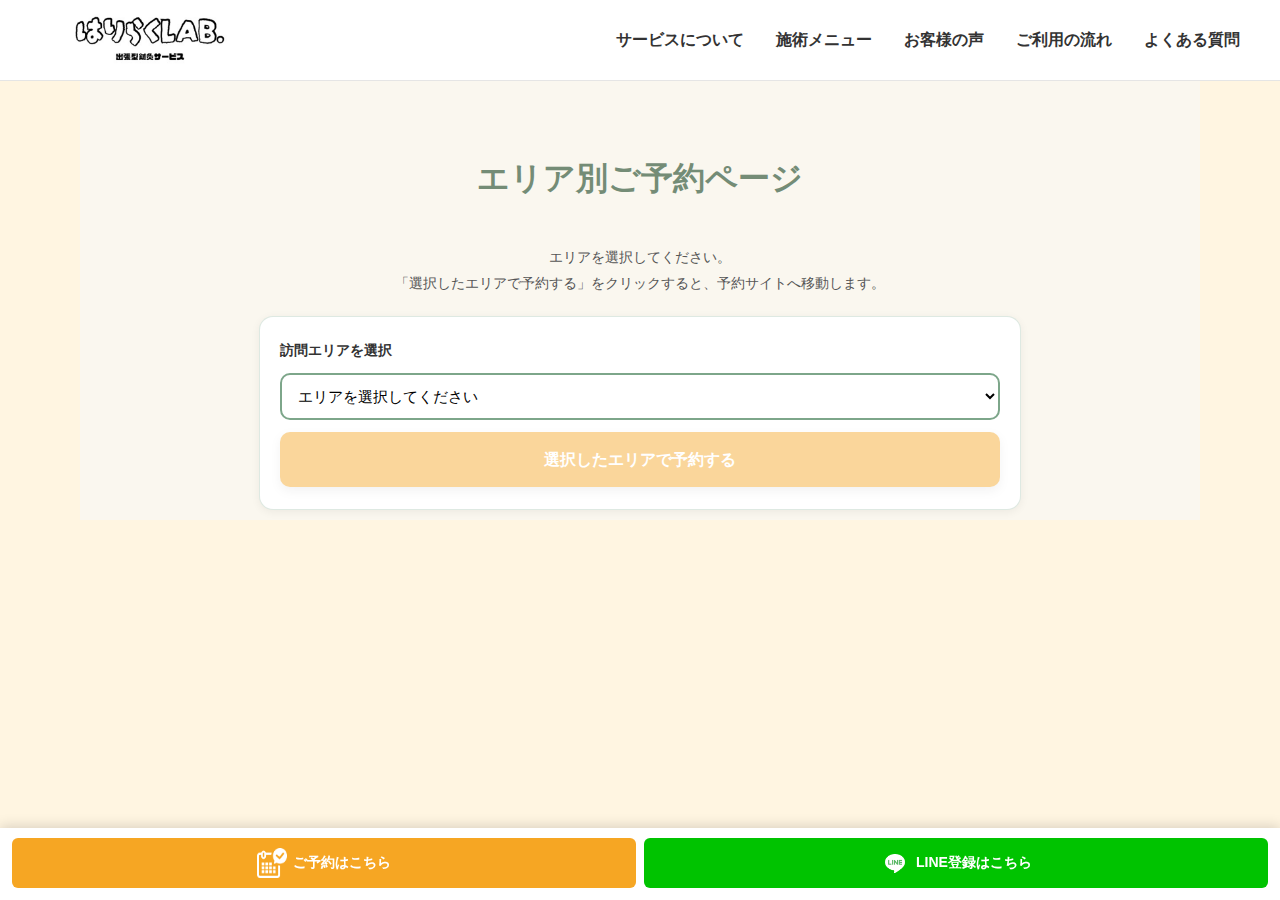
<file: reserve.html>
<!DOCTYPE html>
<html lang="ja">
    <head>
        <meta charset="UTF-8">
        <meta name="viewport" content="width=device-width, initial-scale=1.0">
      
        <!-- ===============================
              ▼ 基本SEO
        =============================== -->
        <title>はりらくLAB｜エリア別予約ページ</title>
      
        <meta name="description" content="はりらくLABは、国家資格者による訪問鍼灸サービス。自宅で受けられる肩こり・腰痛・産後ケア・美容鍼まで幅広く対応。忙しい方や子育て中の方にも安心してご利用いただけます。">
      
        <meta name="keywords" content="訪問鍼灸, 出張鍼灸, 鍼灸 東京, 美容鍼, 産後ケア, マッサージ, 肩こり, 腰痛, 武蔵小山">
        <!-- canonical（サブディレクトリ用） -->
        <link rel="canonical" href="https://anduks.com/hariraku/">
        <!-- ===============================
              ▼ OGP（SNS共有対策）
        =============================== -->
        <meta property="og:title" content="はりらくLAB｜エリア別予約ページ">
        <meta property="og:description" content="国家資格者による訪問鍼灸サービス。肩こり・腰痛・産後ケア・美容鍼など、自宅でプロの施術が受けられます。">
        <meta property="og:type" content="website">
        <meta property="og:url" content="https://anduks.com/hariraku/"> 
        <meta property="og:image" content="./image/ogp.jpg"> 
        <meta property="og:site_name" content="はりらくLAB">
      
        <!-- ===============================
              ▼ Twitter Card
        =============================== -->
        <meta name="twitter:card" content="summary_large_image">
        <meta name="twitter:title" content="はりらくLAB｜エリア別予約ページ">
        <meta name="twitter:description" content="国家資格者による訪問鍼灸サービス。自宅で受けられる鍼灸・マッサージ・産後ケア・美容鍼。">
        <meta name="twitter:image" content="./image/ogp.jpg">
      
        <!-- ===============================
              ▼ Favicon周り
        =============================== -->
        <link rel="icon" href="./image/hariraku_favi-con.png" type="image/png">
      
        <!-- ===============================
              ▼ CSS
        =============================== -->
        <link rel="stylesheet" href="./css/style.css">
        <script type="application/ld+json">
          {
            "@context": "https://schema.org",
            "@type": "MedicalBusiness",
            "name": "はりらくLAB",
            "image": "https://anduks.com/hariraku/image/ogp.jpg",
            "@id": "https://anduks.com/hariraku/",
            "url": "https://anduks.com/hariraku/",
            "telephone": "080-7638-9572",
            "description": "国家資格者による訪問鍼灸サービス。肩こり・腰痛・産後ケア・美容鍼など、自宅でプロの施術が受けられます。",
            "address": {
              "@type": "PostalAddress",
              "streetAddress": "阿佐谷北5-45-15",
              "addressLocality": "杉並区",
              "addressRegion": "東京都",
              "postalCode": "166-0001",
              "addressCountry": "JP"
            },
            "geo": {
              "@type": "GeoCoordinates",
              "latitude": "35.707080", 
              "longitude": "139.635430"
            },
            "areaServed": "東京都・品川区・目黒区・世田谷区・大田区（周辺エリア応相談）",
            "sameAs": [
              "https://line.me/R/ti/p/@549bhpoc"
            ]
          }
          </script>
          <!-- Google tag (gtag.js) -->
          <script async src="https://www.googletagmanager.com/gtag/js?id=AW-17775979243"></script>
          <script> window.dataLayer = window.dataLayer || []; function gtag(){dataLayer.push(arguments);} gtag('js', new Date()); gtag('config', 'AW-17775979243'); </script>
          <!-- Event snippet for LINEクリック conversion page In your html page, add the snippet and call gtag_report_conversion when someone clicks on the chosen link or button. -->
          <script> function gtag_report_conversion(url) { var callback = function () { if (typeof(url) != 'undefined') { window.location = url; } }; gtag('event', 'conversion', { 'send_to': 'AW-17775979243/fbQ6CIWBy88bEOvVn5xC', 'event_callback': callback }); return false; } </script>
      
      </head>
<body>

    <header class="header">
        <div class="header-inner">
            <a href="/hariraku/"><img src="./image/hariraku_logo.png" alt="はりらくLAB." class="header-logo"></a>
            <button class="menu-btn">
            <span></span>
            <span></span>
            <span></span>
            </button>
            <ul class="pc-nav">
              <li><a href="./index.html#service">サービスについて</a></li>
              <li><a href="./index.html#menu">施術メニュー</a></li>
              <li><a href="./index.html#voice">お客様の声</a></li>
              <li><a href="./index.html#flow">ご利用の流れ</a></li>
              <li><a href="./index.html#faq">よくある質問</a></li>
            </ul>
        </div>
    </header>
    
    
    <!-- スライドインメニュー -->
    <nav class="mobile-menu" id="mobileMenu">
        <div class="menu-inner">
    
        <button class="menu-close" id="menuCloseBtn">×</button>
    
        <ul class="menu-list">
            <li><a href="./index.html#service">サービスについて</a></li>
            <li><a href="./index.html#menu">施術メニュー</a></li>
            <li><a href="./index.html#voice">お客様の声</a></li>
            <li><a href="./index.html#flow">ご利用の流れ</a></li>
            <li><a href="./index.html#faq">よくある質問</a></li>
        </ul>
        </div>
    </nav>


<!-- ============================
     フローティングCTA（2ボタン）
============================ -->
    <div class="floating-cta">

        <!-- 予約ボタン -->
        <a href="https://anduks.com/hariraku/reserve.html" class="cta-button cta-reserve" onclick="try{ return gtag_report_conversion(this.href); }catch(e){ return true; }">
        <img src="./image/reservation_icon.png" alt="予約" class="cta-icon">
        <span>ご予約はこちら</span>
        </a>
    
        <!-- LINEボタン -->
        <a href="https://line.me/R/ti/p/@549bhpoc" class="cta-button cta-line" onclick="try{ return gtag_report_conversion(this.href); }catch(e){ return true; }">
        <img src="./image/LINE_icon.png" alt="LINE" class="cta-icon">
        <span>LINE登録はこちら</span>
        </a>
    
    </div>


<!-- ============================
     エリア別ご予約（リスト選択）
============================ -->
<section class="area-section" id="area">
    <h2 class="sec-title">エリア別ご予約ページ</h2>
  
    <p class="area-lead">
      エリアを選択してください。<br>
      「選択したエリアで予約する」をクリックすると、予約サイトへ移動します。
    </p>
  
    <div class="area-picker">
      <label class="area-label" for="areaSelect">訪問エリアを選択</label>
  
      <select id="areaSelect" class="area-select">
        <option value="" selected disabled>エリアを選択してください</option>
  
        <!-- ここは JS で自動生成してもいいが、まずは固定でOK -->
        <option value="https://grgpwg.b-merit.jp/v9jiyf/web/reserve1/?coupon_id=1277004&from_coupon=1">中野区</option>
        <option value="https://grgpwg.b-merit.jp/v9jiyf/web/reserve1/?coupon_id=1277005&from_coupon=1">杉並区</option>
        <option value="https://grgpwg.b-merit.jp/v9jiyf/web/reserve1/?coupon_id=1277006&from_coupon=1">世田谷区</option>
        <option value="https://grgpwg.b-merit.jp/v9jiyf/web/reserve1/?coupon_id=1281495&from_coupon=1">豊島区</option>
        <option value="https://grgpwg.b-merit.jp/v9jiyf/web/reserve1/?coupon_id=1281497&from_coupon=1">新宿区</option>
        <option value="https://grgpwg.b-merit.jp/v9jiyf/web/reserve1/?coupon_id=1281506&from_coupon=1">渋谷区</option>
        <option value="https://grgpwg.b-merit.jp/v9jiyf/web/reserve1/?coupon_id=1281508&from_coupon=1">目黒区</option>
        <option value="https://grgpwg.b-merit.jp/v9jiyf/web/reserve1/?coupon_id=1281514&from_coupon=1">大田区</option>
        <option value="https://grgpwg.b-merit.jp/v9jiyf/web/reserve1/?coupon_id=1281515&from_coupon=1">中央区</option>
        <option value="https://grgpwg.b-merit.jp/v9jiyf/web/reserve1/?coupon_id=1281517&from_coupon=1">品川区</option>
        <option value="https://grgpwg.b-merit.jp/v9jiyf/web/reserve1/?coupon_id=1281989&from_coupon=1">三鷹市</option>
        <option value="https://grgpwg.b-merit.jp/v9jiyf/web/reserve1/?coupon_id=1281992&from_coupon=1">武蔵野市</option>
      </select>
  
      <a id="areaReserveBtn" class="area-reserve-btn is-disabled" href="javascript:void(0);">
        選択したエリアで予約する
      </a>
    </div>
  </section>
  <script>
    document.addEventListener("DOMContentLoaded", () => {
      const select = document.getElementById("areaSelect");
      const btn = document.getElementById("areaReserveBtn");
  
      if (!select || !btn) return;
  
      select.addEventListener("change", () => {
        const url = select.value;
        if (!url) return;
  
        // ボタン有効化
        btn.classList.remove("is-disabled");
        btn.href = url;
  
        // gtag_report_conversion がある場合はそれで計測して遷移
        btn.onclick = function () {
          if (typeof gtag_report_conversion === "function") {
            return gtag_report_conversion(url);
          }
          return true;
        };
      });
    });
  </script>
  <script src="./script/script.js"></script>
</body>
</html>
</file>
<file: css/style.css>
body {
    margin: 0;
    font-family: "Noto Sans JP", sans-serif;
    color: #333;
    background: #FFF5E1;
    line-height: 1.7;
    overflow-x: hidden;
  }
  
  .sec-title {
    font-size: 22px;
    text-align: center;
    margin: 30px 0 20px 0;
    font-weight: bold;
    color:#748C76;
  }

  /* ============================
   ヘッダー（スマホ最適）
============================ */
.header {
    position: sticky;
    top: 0;
    left: 0;
    width: 100%;
    background: #ffffff;
    z-index: 1000;
    border-bottom: 1px solid #e5e5e5;
  }
  
  .header-inner {
    display: flex;
    align-items: center;
    justify-content: center; /* ロゴを中央 */
    height: 65px;
    padding: 0 20px;
    position: relative;
  }
  
  /* ロゴ */
  .header-logo {
    height: 50px;
    width: auto;
    display: block;
  }
  
  /* ハンバーガーメニュー */
  .menu-btn {
    position: absolute;
    right: 20px;
    top: 50%;
    transform: translateY(-50%);
    width: 30px;
    height: 24px;
    background: none;
    border: none;
    padding: 0;
    cursor: pointer;
  }
  
  .menu-btn span {
    display: block;
    width: 100%;
    height: 3px;
    background: #000;
    border-radius: 2px;
    margin-bottom: 5px;
  }
  
  .menu-btn span:last-child {
    margin-bottom: 0;
  }

  /* ▼ SPではPCナビ非表示（追加） */
.pc-nav {
  display: none;
}
  
  /* ============================
   スライドインメニュー
============================ */
.mobile-menu {
    position: fixed;
    top: 0;
    right: -100%;              /* 初期状態は画面外 */
    width: 75%;
    height: 100vh;
    background: #ffffff;
    box-shadow: -4px 0 10px rgba(0,0,0,0.15);
    transition: right 0.35s ease;
    z-index: 2000;
    padding: 20px;
  }
  
  .mobile-menu.open {
    right: 0;                 /* スライドイン */
  }
  
  /* 背景の中身（スクロール用） */
  .menu-inner {
    height: 100%;
    overflow-y: auto;
  }
  
  /* 閉じるボタン */
  .menu-close {
    font-size: 32px;
    background: none;
    border: none;
    float: right;
    cursor: pointer;
  }
  
  /* リスト */
  .menu-list {
    list-style: none;
    padding: 0;
    margin: 60px 0 40px;
  }
  
  .menu-list li {
    margin-bottom: 20px;
  }
  
  .menu-list a {
    text-decoration: none;
    color: #333;
    font-size: 18px;
  }
  
  /* CTAボタン */
  .menu-cta {
    width: 100%;
    padding: 14px 0;
    background: #3cb371;
    color: #fff;
    border: none;
    border-radius: 6px;
    font-size: 18px;
    cursor: pointer;
  }
  
/* ============================
   HERO（完全差し替え）
============================ */

/* 全体 */
.hero {
    width: 100%;
    background: #faf7ef;
  }
  
  /* 画像エリア（縦長に見せるが比率は保持） */
  .hero-img-wrap {
    width: 100%;
    height: 60vh;                  /* ←縦長にする高さ（調整可） */
    overflow: hidden;
    position: relative;
  }
  
  /* 画像の比率を絶対に崩さない中央配置 */
  .hero-img {
    height: 100%;
    width: auto;
    position: absolute;
    top: 50%;
    left: 50%;
    transform: translate(-50%, -50%);
    object-fit: cover;
    display: block;
  }
  
  /* キーテキスト（共通） */
  .key-text {
    position: absolute;
    background: #ffffff;
    padding-top: 8px;
    padding-bottom: 8px;
    font-size: 20px;
    font-weight: 600;
    line-height: 1.5;
    box-shadow: 0 3px 8px rgba(0,0,0,0.15);
    writing-mode: vertical-rl;
    text-orientation: mixed;
    letter-spacing: 10px;
  }

  /* 左側オレンジ */
  .key-orange {
    top: 20%;
    left: 8%;
    color: #DC8400;
    font-size:15px;
  }
  
  /* 右側ブラック */
  .key-black {
    top: 3%;
    left: 30%;
    color: #222;
    font-size:15px;
  }

  /* ============================
   NEXT SECTION（悩み訴求）
============================ */
.worry-section {
    background: #ffffff;
    padding: 20px 20px 0 20px;  /* 下を大きめにしてイラストに余白 */
    position: relative;
  }
  
  /* 説明テキスト */
  .worry-lead {
    text-align: center;
    color: #555;
    font-size: 14px;
    line-height: 1.8;
    margin:0 auto 28px auto;
  }

  
  /* 中央の太字メッセージ */
  .worry-box {
    background: #fff8f0;
    border: 1px dashed #d3a476;
    border-radius: 10px;
    padding: 18px 18px;
    font-size: 14px;
    line-height: 1.9;
    text-align: center;
    font-weight: 600;
    color: #333;
    margin-bottom: 40px;
  }
  
  /* 強調色 */
  .worry-box .blue {
    font-size: 15px;
    color: #540069;
  }
  
  .worry-box .red {
    font-size: 15px;
    color: #D32F2F;
  }
  
  /* 下部イラスト */
  .worry-images {
    position: relative;
    width: 100%;
    height: 50px;          /* 画像の高さに応じて調整可 */
  }
  
  .worry-img {
    position: absolute;
    width: 35%;
    bottom: 0;
  }
  
  .worry-img.left {
    left: 0;
  }
  
  .worry-img.right {
    right: 0;
  }

.care-section {
    background: #fff5e6;
    padding: 0px 20px 20px 20px;
    text-align: center;
  }
  
  /* 上の小さいオレンジ矢印 */
  /* 下三角形アニメーション */
    .care-arrow {
        font-size: 22px;
        color: #DC8400;
        margin-bottom: 20px;
        margin-top:-20px;
        animation: arrowBounce 2s ease-in-out infinite;
    }
    
    @keyframes arrowBounce {
        0%   { transform: translateY(0); }
        50%  { transform: translateY(6px); }
        100% { transform: translateY(0); }
    }
  
  
  /* タイトル（黒太字） */
  .care-title {
    font-size: 18px;
    font-weight: 700;
    margin-bottom: 12px;
    line-height: 1.6;
  }
  
  /* 小テキスト（黒） */
  .care-text-small {
    font-size: 14px;
    margin-bottom: 14px;
    color: #444;
  }
  
  /* 訪問専門ケア（オレンジ強調） */
  .care-text-orange {
    font-size: 20px;
    font-weight: 700;
    color: #DC8400;
    margin-bottom: 24px;
  }
  
  /* ロゴ */
  .care-logo-wrap {
    width: 100%;
  }
  
  .care-logo {
    width: 100%;
    max-width: 360px;
    display: block;
    margin: 0 auto;
  }
  

/* ============================
   フローティングCTA（2ボタン）
============================ */
.floating-cta {
    position: fixed;
    bottom: 0;
    left: 0;
    width: 100%;
    padding: 10px 12px;
    padding-bottom: calc(12px + env(safe-area-inset-bottom));  /* ← 必須！ */
    display: flex;
    gap: 8px;
    background: #ffffff;
    box-shadow: 0 -2px 12px rgba(0,0,0,0.15);
    z-index: 99999;    /* 最前面に */
    box-sizing: border-box;
}

  
  /* ボタン共通 */
  .cta-button {
    flex: 1;
    display: flex;
    align-items: center;
    justify-content: center;
    gap: 6px;
    padding: 10px 6px;
    color: #fff;
    border-radius: 6px;
    text-decoration: none;
    font-size: 14px;
    font-weight: 600;
  }
  
  /* 背景色 */
  .cta-reserve {
    background: #F6A623;  /* オレンジ */
  }
  
  .cta-line {
    background: #00C300;  /* LINEグリーン */
  }
  
  /* アイコン画像 */
  .cta-icon {
    width: 30px;
    height: 30px;
    display: block;
  }
  


  /* ============================
   SERVICE SECTION
============================ */
.service-section {
    padding: 40px 20px 10px 20px;
    background: #faf7ef;
  }
  
  /* 各ブロック */
  .service-block {
    margin-bottom: 20px;
  }
  
  /* 見出しBOX（アイコン＋タイトル） */
  .service-heading {
    border: 3px solid #748C76;
    border-radius: 12px;
    padding: 18px 15px;
    display: flex;
    align-items: center;
    gap: 12px;
    margin-bottom: 10px;
  }
  
  .service-icon {
    width: 50px;
    height: auto;
  }
  
  /* タイトル文字 */
  .service-title {
    font-size: 18px;
    font-weight: 700;
    color: #748C76;
  }
  
  /* メイン画像 */
  .service-photo {
    width: 100%;
    border-radius: 10px;
  }
  
  /* 説明文 */
  .service-text {
    background: #ffffff;
    border-radius: 10px;
    padding: 20px 18px;
    line-height: 1.8;
    font-size: 14px;
    color: #444;
    margin:0;
  }
  
/* ============================
   施術メニュー
============================ */
.menu-section {
    padding: 40px 20px;
    background: #fff;
  }
  
  /* カテゴリー見出し */
  .menu-category {
    background: #f3dfd3;
    padding: 10px 14px;
    font-size: 16px;
    font-weight: 700;
    border-radius: 6px;
    margin: 30px 0 16px;
    color: #6b4d3c;
  }
  
  .menu-category.female {
    background: #e9d8d0;
  }
  
  /* カード */
  .menu-card {
    background: #fff;
    border-radius: 10px;
    padding: 18px 16px;
    margin-bottom: 24px;
    box-shadow: 0 2px 10px rgba(0,0,0,0.06);
  }
  
  /* コース名 */
  .menu-name {
    font-size: 16px;
    font-weight: 700;
    line-height: 1.6;
    margin-bottom: 6px;
  }
  
  /* 説明文 */
  .menu-desc {
    font-size: 14px;
    color: #555;
    line-height: 1.8;
    margin-bottom: 12px;
  }
  
  /* 時間・料金 */
  .menu-info {
    display: flex;
    justify-content: space-between;
    padding-top: 6px;
    border-top: 1px solid #eee;
  }
  
  .menu-info .time {
    font-size: 14px;
    color: #333;
  }
  
  .menu-info .price {
    font-size: 16px;
    font-weight: 700;
    color: #c65353; /* 赤系カラー */
  }
  
  /* ▼ メニュー注意書き */
.menu-notes {
  background: #fff8f3;
  padding: 18px 14px;
  border-radius: 8px;
  margin-top: -10px;
  margin-bottom: 20px;
  box-shadow: 0 2px 8px rgba(0,0,0,0.05);
}

.menu-notes p {
  font-size: 13px;
  color: #6b4d3c;
  line-height: 1.7;
  margin-bottom: 8px;
}

.menu-notes p:last-child {
  margin-bottom: 13px;
}

  
/* ============================
   お客様の声
============================ */
.voice-section {
  padding: 50px 20px 10px 20px;
  background: #faf7ef;
  position: relative;
}
  
.voice-card {
  position: relative;
  background: #ffffff;
  border-radius: 20px;
  padding: 70px 20px 25px 20px; /* ← 上に大きな余白を確保（写真分） */
  margin-top: 90px;             /* ← 写真が外に出ても崩れないための余白 */
  text-align: center;
  box-shadow: 0 3px 12px rgba(0,0,0,0.08);
}

/* 写真を“外側へ”飛び出させる */
.voice-img-wrap {
  position: absolute;
  top: -60px;           /* ← カード外に半分出す */
  left: 50%;
  transform: translateX(-50%);
}

/* 写真（丸型） */
.voice-photo {
  width: 120px;
  height: 120px;
  object-fit: cover;
  border-radius: 50%;
  border: 6px solid #fff;       /* ← 写真縁に白い縁追加（デザイン通り） */
  box-shadow: 0 3px 10px rgba(0,0,0,0.15);
}

/* 名前 */
.voice-name {
  font-size: 18px;
  font-weight: 700;
  color: #DC8400;
  margin-bottom: 16px;
}

/* テキスト */
.voice-text {
  font-size: 14px;
  line-height: 2.5;
  color: #444;
  text-align: left;
}
  
  
/* ============================
   ご利用の流れ
============================ */
.flow-section {
    padding: 40px 20px 10px 20px;
    background: #faf7ef;
  }
  
  /* ▼ 各ステップの行 */
.flow-item {
  display: flex;
  align-items: center; /* ← これを追加すると左右ブロックの高さが揃う */
  width: 100%;
  background: #fff;
  border-radius: 8px;
  overflow: hidden;
  margin-bottom: 18px;
  box-shadow: 0 2px 8px rgba(0,0,0,0.08);
}
  
  /* 左ブロック（緑背景） */
  .flow-left {
    background: #7da68a;
    color: #fff;
    width: 30%;
    min-width: 90px;
    padding: 16px 10px;
    text-align: center;
    display: flex;
    flex-direction: column;
    justify-content: center;
  }
  
  .flow-label {
    font-size: 20px;
    font-weight: 700;
  }
  
  .flow-num {
    font-size: 26px;
    font-weight: 700;
    margin-top: 6px;
  }
  
  /* 右テキスト部分 */
.flow-right {
  width: 70%;
  padding: 18px 12px;
  font-size: 14px;
  line-height: 1.7;
  color: #444;
  display: flex;                 /* ← 各行要素を上下中央に */
  align-items: center;           /* ← 縦中央寄せ */
}
  
  
/* ============================
   FAQ SECTION（全体）
============================ */
.faq-section {
  padding: 40px 20px 10px 20px;
  background: #faf7ef;
}

/* ============================
 FAQカテゴリタブ（塗りつぶし）
============================ */
.faq-category-wrap {
  display: flex;
  gap: 10px;
  margin-bottom: 25px;
}

.faq-cat-btn {
  flex: 1;
  padding: 12px 0;
  font-size: 14px;
  font-weight: 700;
  border-radius: 50px;
  border: 1px solid #7da68a;
  background: #fff;
  color: #7da68a;
  cursor: pointer;
  transition: all .25s ease;
}

/* 選択中（塗りつぶし） */
.faq-cat-btn.active {
  background: #7da68a;
  color: #fff;
}

/* ============================
 FAQ ITEM（アコーディオン）
============================ */
.faq-item {
  background: #ffffff;
  margin-bottom: 16px;
  border-radius: 8px;
  overflow: hidden;
  box-shadow: 0 2px 8px rgba(0,0,0,0.07);
  transition: all 0.3s ease;
}

/* 質問部分 */
.faq-question {
  width: 100%;
  background: #7da68a;
  color: #fff;
  padding: 16px 14px;
  display: flex;
  justify-content: space-between;
  align-items: center;
  border: none;
  cursor: pointer;
  text-align: left;
}

.faq-q-left {
  display: flex;
  gap: 10px;
  align-items: center;
}

.faq-q-label {
  font-size: 16px;
  font-weight: 700;
}

.faq-q-text {
  font-size: 15px;
  font-weight: 600;
}

/* ＋／ー */
.faq-toggle {
  font-size: 22px;
  font-weight: 700;
  transition: transform .2s;
}

/* 回答（アニメ用 max-height） */
.faq-answer {
  background: #fff;
  font-size: 14px;
  color: #444;
  line-height: 1.8;
  padding: 0 16px; 
  max-height: 0;
  overflow: hidden;
  box-sizing: border-box;
  transition: max-height .35s ease;
}

/* 開く時 */
.faq-item.open .faq-answer {
  padding: 16px;
  max-height: 600px;
}

.faq-item.open .faq-toggle {
  transform: rotate(180deg);
}

/* ============================
 FAQ：もっと見る
============================ */
.faq-more-btn {
  display: block;
  width: 100%;
  margin: 20px auto 0;
  padding: 14px 0;
  text-align: center;
  background: #fff;
  color: #7da68a;
  font-size: 16px;
  font-weight: 700;
  border: 1px solid #7da68a;
  border-radius: 8px;
  cursor: pointer;
}

  
  
/* ============================
   会社情報
============================ */
.company-section {
    padding: 40px 20px 80px;
    background: #faf7ef;
  }
  
  /* 白いカード全体 */
  .company-card {
    background: #ffffff;
    border-radius: 12px;
    padding: 20px 18px;
    box-shadow: 0 2px 10px rgba(0,0,0,0.06);
  }
  
  /* 行レイアウト */
  .company-row {
    padding: 14px 0;
    display: flex;
    justify-content: space-between;
    gap: 20px;
    border-bottom: 1px dotted #999;
  }
  
  /* 最後の行は線なし */
  .company-row:last-child {
    border-bottom: none;
  }
  
  /* 左項目名 */
  .company-label {
    font-weight: 700;
    font-size: 14px;
    flex-shrink: 0;
    color: #333;
    width: 30%;
  }
  
  /* 右内容 */
  .company-value {
    font-size: 14px;
    color: #444;
    width: 70%;
    line-height: 1.6;
  }
  
/* ============================
   FADE-IN ANIMATION
============================ */
.fadein-up {
  opacity: 0;
  transform: translateY(30px);
  transition: all 0.8s ease-out;
}

.fadein-up.show {
  opacity: 1;
  transform: translateY(0);
}


/* ============================
   PC レイアウト
============================ */
@media (min-width: 768px) {

  /* ▼ ベース余白調整 */
  .sec-title {
    font-size: 32px;
    margin-bottom: 40px;
  }

  section {
    max-width: 1080px;
    margin: 0 auto;
  }

  /* ▼ HERO（例：テキスト + 画像横並び） */
  .hero {
    max-width: 1080px;
  }

  .hero-content {
    display: flex;
    align-items: center;
    justify-content: space-between;
    gap: 60px;
    padding: 120px 0;
  }

  .hero-text {
    flex: 1;
    font-size: 20px;
  }

  .hero-image {
    max-width: 1080px;
    width:100%;
  }

  .hero-img-wrap {
    width: 100%;
    height: 70vh;
  }

/* ============================
   PCヘッダー（通常ナビ）
============================ */
  /* ヘッダーの高さ調整 */
  .header-inner {
    justify-content: space-between;
    padding: 0 40px;
    height: 80px;
  }

  /* ロゴサイズ調整 */
  .header-logo {
    height: 60px;
  }

  /* PCナビ表示 */
  .pc-nav {
    display: flex;
    gap: 32px;
    list-style: none;
    margin: 0;
    padding: 0;
    align-items: center;
  }

  .pc-nav a {
    text-decoration: none;
    color: #333;
    font-size: 16px;
    font-weight: 600;
    transition: opacity .2s ease;
  }

  .pc-nav a:hover {
    opacity: 0.6;
  }

  /* SP用ハンバーガーは非表示 */
  .menu-btn,
  .mobile-menu {
    display: none !important;
  }
/* ============================
   HERO：PCは全幅表示
============================ */
  .hero {
    max-width: 1120px !important;
    width: 100%;
    padding: 0;          /* セクション余白リセット */
  }

  .hero-img-wrap {
    width: 100%;
    height: 70vh;        /* 必要なら調整 */
  }

  .hero-img {
    width: 100%;
    height: 100%;
    object-fit: cover;    /* 画面いっぱいに収める */
    object-position: center;
  }

  /* ============================
     ご利用の流れ（PCは横並び）
  ============================= */
  .flow-item {
    width:90%;
    margin:0 auto 18px auto;
    display: grid;
    grid-template-columns: 200px 1fr;
  }

  .flow-left {
    width: auto;
    text-align: center;
    padding: 24px;
    font-size: 20px;
  }

  .flow-right {
    font-size: 16px;
    padding: 24px 20px;
  }


  /* ============================
     メニュー（3列レイアウト）
  ============================= */
  .menu-list {
    display: grid;
    grid-template-columns: repeat(3, 1fr);
    gap: 24px;
  }

  .menu-card {
    padding: 24px;
    font-size: 16px;
  }

/* ============================
   PC：お客様の声 3カラム整列
============================ */
  /* ▼ セクションはブロックでOK */
  .voice-section {
    max-width: 1080px;
    margin: 0 auto;
    padding: 80px 20px;
    display: block; /* ←ここが重要（flexを外す） */
  }

  /* ▼ 実際の3カラム親 */
  .voice-wrap {
    display: flex;
    justify-content: space-between;
    flex-wrap: wrap;
    gap: 40px;
  }

  /* ▼ カードを3分割 */
  .voice-card {
    width: calc(33.33% - 30px);
    margin-top: 120px;
    box-sizing: border-box;
  }

  /* ▼ 画像調整 */
  .voice-img-wrap {
    top: -70px;
  }

  .voice-photo {
    width: 140px;
    height: 140px;
    border-width: 6px;
  }

  .voice-text {
    font-size: 15px;
    line-height: 1.9;
    text-align: left;
  }

  /* ============================
     FAQ（中央寄せ + 幅固定）
  ============================= */
  .faq-section {
    max-width: 1080px;
    margin: 0 auto;
  }

  .faq-question {
    font-size: 18px;
    padding: 20px;
  }

  .faq-answer {
    font-size: 16px;
  }

/* ============================
   PCレイアウト：サービス3カラム
============================ */
  .service-wrap {
    display: flex;
    justify-content: space-between;
    gap: 30px;
    max-width: 1080px;
    margin: 0 auto;
  }

  .service-block {
    width: 33%;
    display: flex;
    flex-direction: column;
  }

  .service-heading {
    padding: 10px;
  }

  .service-photo {
    height: 240px;
    object-fit: cover;
  }

  .service-title {
    font-size:16px;
  }

  .service-text {
    font-size: 14px;
    padding: 20px;
  }

  /* 各ブロックを均等幅に、縦揃え */
  .service-block {
    width: 32%;
    display: flex;
    flex-direction: column;
  }

  /* タイトル枠高さ揃え */
  .service-heading {
    min-height: 80px; /* ★好みに調整可能 */
    display: flex;
    align-items: center;
    justify-content: flex-start;
  }

  .service-photo {
    margin-top: 16px;
  }

  .service-text {
    flex-grow: 1;
  }
  .worry-box {
    width: 40%;
    margin: 0 auto;
  }

  .worry-img {
    width: 25%;
  }

  .company-section{
    padding: 40px 20px 120px;
  }

  .key-text {
    font-size: 30px;
    padding: 12px 12px;
  }

  .key-orange {
    top: 10%;
    left: 10%;
    font-size:25px;
  }

  .key-black {
    top: 5%;
    left: 20%;
    font-size:25px;
  }

  .key-black p{
    margin:0;
  }

  .key-orange p {
    margin:0;
  }

}


/* ============================
   エリア別ご予約
============================ */
.area-section{
  padding: 40px 20px 10px 20px;
  background: #faf7ef;
}

.area-lead{
  text-align: center;
  color: #555;
  font-size: 14px;
  line-height: 1.8;
  margin: 0 auto 20px auto;
}

.area-grid{
  display: grid;
  grid-template-columns: 1fr;
  gap: 12px;
}

.area-card{
  display: flex;
  align-items: center;
  justify-content: space-between;
  background: #ffffff;
  border-radius: 12px;
  padding: 16px 14px;
  text-decoration: none;
  box-shadow: 0 2px 10px rgba(0,0,0,0.06);
  border: 1px solid rgba(125,166,138,0.35);
}

.area-name{
  font-size: 16px;
  font-weight: 800;
  color: #333;
}

.area-cta{
  background: #F6A623;
  color: #fff;
  font-size: 13px;
  font-weight: 800;
  padding: 10px 12px;
  border-radius: 10px;
  white-space: nowrap;
}

.area-note{
  margin-top: 14px;
  font-size: 12px;
  color: #6b4d3c;
  line-height: 1.7;
  background: #fff8f3;
  border-radius: 10px;
  padding: 12px 12px;
  box-shadow: 0 2px 8px rgba(0,0,0,0.05);
}

/* PC */
@media (min-width: 768px){
  .area-grid{
    grid-template-columns: repeat(3, 1fr);
    gap: 16px;
  }
  .area-card{
    padding: 18px 16px;
  }
  .area-name{
    font-size: 17px;
  }
}

/* ============================
   エリア別ご予約（リスト選択）
============================ */
.area-section{
  padding: 40px 20px 10px 20px;
  background: #faf7ef;
}

.area-picker{
  background: #ffffff;
  border-radius: 14px;
  padding: 18px 16px;
  box-shadow: 0 2px 10px rgba(0,0,0,0.06);
  border: 1px solid rgba(125,166,138,0.25);
}

.area-label{
  display: block;
  font-size: 14px;
  font-weight: 800;
  color: #333;
  margin-bottom: 10px;
}

.area-search{
  width: 100%;
  box-sizing: border-box;
  border-radius: 10px;
  padding: 12px 12px;
  border: 1px solid #ddd;
  background: #fff8f3;
  font-size: 14px;
  outline: none;
  margin-bottom: 10px;
}

.area-select{
  width: 100%;
  box-sizing: border-box;
  border-radius: 10px;
  padding: 12px 12px;
  border: 2px solid #7da68a;
  background: #fff;
  font-size: 15px;
  outline: none;
}

.area-reserve-btn{
  margin-top: 12px;
  display: block;
  width: 100%;
  text-align: center;
  padding: 14px 0;
  border-radius: 10px;
  text-decoration: none;
  font-size: 16px;
  font-weight: 900;
  background: #F6A623;
  color: #fff;
  box-shadow: 0 4px 10px rgba(0,0,0,0.10);
}

.area-reserve-btn.is-disabled{
  opacity: 0.45;
  pointer-events: none;
}

@media (min-width: 768px){
  .area-picker{
    max-width: 720px;
    margin: 0 auto;
    padding: 22px 20px;
  }
}
</file>
